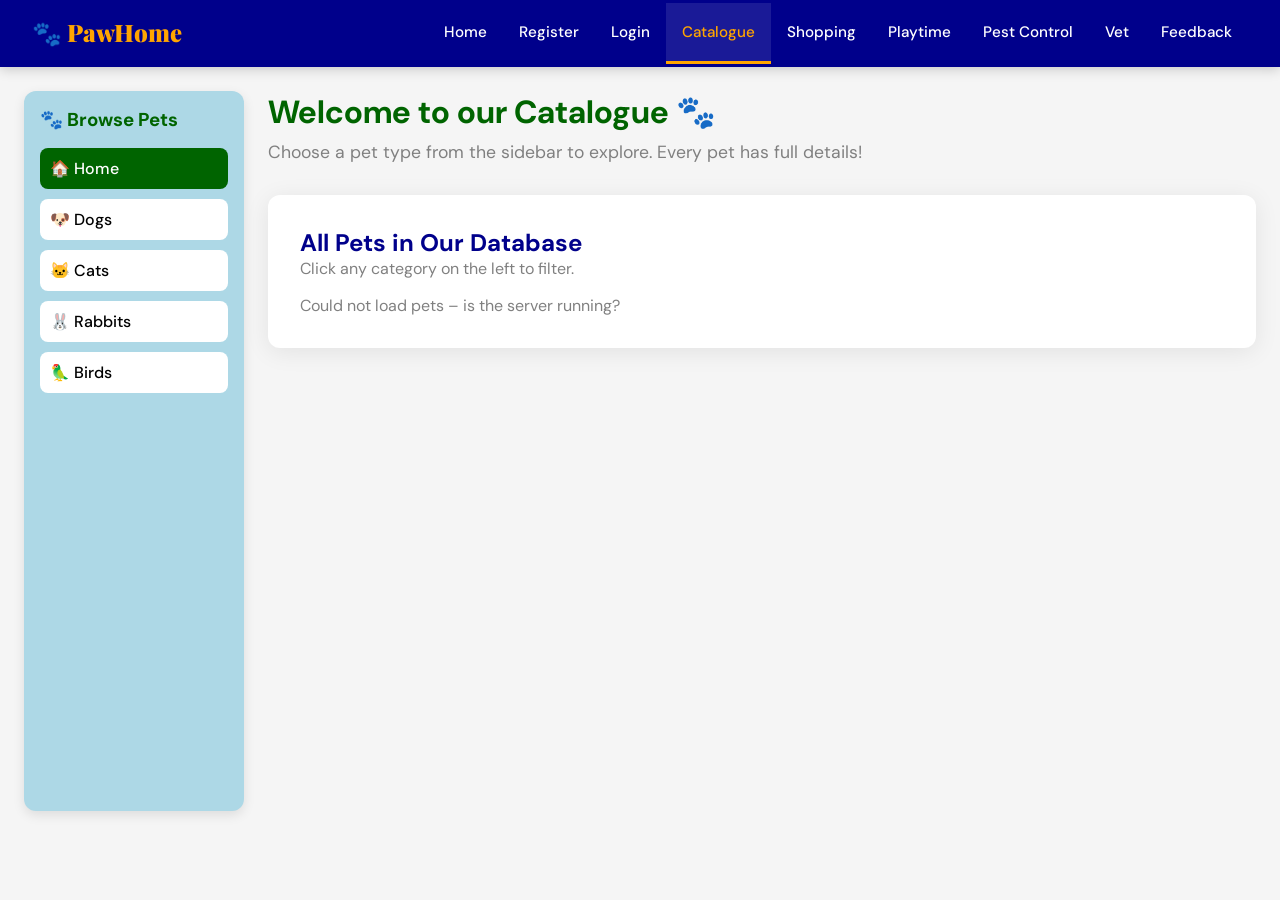
<file: catalogue.html>
<!DOCTYPE html>
<html lang="en">
<head>
<meta charset="UTF-8">
<meta name="viewport" content="width=device-width, initial-scale=1.0">
<title>Catalogue – PawHome</title>
<link rel="stylesheet" href="style.css">
<style>
.filter-item{cursor:pointer;margin:10px 0;padding:10px;border-radius:8px;background:white;transition:.2s;font-weight:500;}
.filter-item:hover{background:#e8f5e8;}
.filter-item.active{background:darkgreen;color:white;}
.pet-card{border:1px solid #ddd;border-radius:12px;overflow:hidden;box-shadow:0 4px 12px rgba(0,0,0,.1);transition:.3s;}
.pet-card:hover{transform:translateY(-5px);box-shadow:0 8px 25px rgba(0,0,0,.15);}
.pet-card img{width:100%;height:220px;object-fit:cover;}
.pet-card-body{padding:1.2rem;}
.pet-name{font-size:1.2rem;color:darkgreen;margin-bottom:.4rem;font-weight:700;}
.pet-details{line-height:1.7;color:#555;font-size:.9rem;}
.offer-badge{display:inline-block;background:lightgreen;padding:3px 12px;border-radius:20px;font-weight:600;color:darkgreen;margin:.4rem 0;font-size:.85rem;}
.pet-grid{display:grid;grid-template-columns:repeat(auto-fill,minmax(300px,1fr));gap:1.5rem;}
.loader{text-align:center;padding:3rem;color:gray;font-size:1rem;}
.sidebar{width:220px;background:lightblue;padding:1rem;min-height:80vh;border-radius:12px;box-shadow:0 4px 12px rgba(0,0,0,.1);flex-shrink:0;}
</style>
</head>
<body>

<nav class="navbar" id="navbar">
  <a href="home.html" class="brand">🐾 PawHome</a>
  <a href="home.html">Home</a>
  <a href="register.html" id="navRegister">Register</a>
  <a href="login.html" id="nav-login">Login</a>
  <a href="catalogue.html" class="active">Catalogue</a>
  <a href="shopping.html">Shopping</a>
  <a href="playtime.html">Playtime</a>
  <a href="pest.html">Pest Control</a>
  <a href="vet.html">Vet</a>
  <a href="feedback.html">Feedback</a>
  <span class="welcome-msg hidden" id="welcome-msg"></span>
  <a href="dashboard.html" class="hidden" id="nav-dashboard">Dashboard</a>
  <a href="#" class="btn-logout hidden" id="btn-logout" onclick="logout()">Logout</a>
</nav>

<div style="display:flex;gap:1.5rem;padding:1.5rem;max-width:1300px;margin:auto;">

  <!-- SIDEBAR -->
  <div class="sidebar">
    <h3 style="margin-bottom:1rem;color:darkgreen;">🐾 Browse Pets</h3>
    <div class="filter-item active" onclick="showType('home',this)">🏠 Home</div>
    <div class="filter-item"       onclick="showType('dog',this)">🐶 Dogs</div>
    <div class="filter-item"       onclick="showType('cat',this)">🐱 Cats</div>
    <div class="filter-item"       onclick="showType('rabbit',this)">🐰 Rabbits</div>
    <div class="filter-item"       onclick="showType('bird',this)">🦜 Birds</div>
  </div>

  <!-- MAIN CONTENT -->
  <div style="flex:1;">

    <!-- HOME PAGE -->
    <div id="homePage">
      <h1 style="color:darkgreen;margin-bottom:.5rem;">Welcome to our Catalogue 🐾</h1>
      <p style="color:gray;font-size:1.1rem;margin-bottom:2rem;">Choose a pet type from the sidebar to explore. Every pet has full details!</p>
      <div style="background:white;border-radius:12px;padding:2rem;box-shadow:var(--card-shadow);">
        <h2 style="color:darkblue;">All Pets in Our Database</h2>
        <p style="color:gray;margin-bottom:1rem;">Click any category on the left to filter.</p>
        <div id="allPetsGrid" class="pet-grid"><div class="loader">Loading all pets from database…</div></div>
      </div>
    </div>

    <!-- FILTERED PETS PAGE -->
    <div id="filteredPage" class="hidden">
      <h2 id="filterTitle" style="color:darkgreen;margin-bottom:1.2rem;"></h2>
      <div id="filteredGrid" class="pet-grid"><div class="loader">Loading…</div></div>
    </div>

  </div>
</div>

<script src="app.js"></script>
<script>

initNavbar();

const iconMap = { dog:'🐶', cat:'🐱', rabbit:'🐰', bird:'🦜' };

function petCard(pet, icon){
  const ic = icon || iconMap[pet.type] || '🐾';
  return `
  <div class="pet-card">
    <img src="${pet.img_url}" alt="${pet.name}" loading="lazy" onerror="this.src='https://via.placeholder.com/400x220?text=No+Image'">
    <div class="pet-card-body">
      <div class="pet-name">${ic} ${pet.name}</div>
      <div class="pet-details">
        <p>${pet.description||''}</p>
        ${pet.offer?`<div class="offer-badge">🎁 ${pet.offer}</div>`:''}
        <p><strong>Food:</strong> ${pet.food||'–'}</p>
        <p><strong>Allergy:</strong> ${pet.allergy||'–'}</p>
        <p><strong>Expert:</strong> 📞 ${pet.expert_phone||'–'}</p>
        ${pet.video_url?`<a href="${pet.video_url}" target="_blank" style="margin-top:6px;display:inline-flex;align-items:center;gap:4px;color:darkblue;">📺 Watch Video</a>`:''}
      </div>
    </div>
  </div>`;
}

// Load all pets on home
async function loadAllPets(){
  try {
    const data = await apiFetch('get_pets',{type:'all'},'GET');
    const el = document.getElementById('allPetsGrid');
    if(data.success && data.pets.length){
      el.innerHTML = data.pets.map(p=>petCard(p)).join('');
    } else {
      el.innerHTML = '<p style="color:gray;">No pets in database. Run steup_db.php first.</p>';
    }
  } catch(e){
    document.getElementById('allPetsGrid').innerHTML='<p style="color:gray;">Could not load pets – is the server running?</p>';
  }
}

loadAllPets();

// Show pets by type
async function showType(type, clickedEl){
  // Update active filter
  document.querySelectorAll('.filter-item').forEach(el=>el.classList.remove('active'));
  clickedEl.classList.add('active');

  if(type==='home'){
    document.getElementById('homePage').classList.remove('hidden');
    document.getElementById('filteredPage').classList.add('hidden');
    return;
  }

  document.getElementById('homePage').classList.add('hidden');
  document.getElementById('filteredPage').classList.remove('hidden');

  const icon = iconMap[type]||'🐾';
  document.getElementById('filterTitle').textContent = `${icon} ${type.charAt(0).toUpperCase()+type.slice(1)}s`;
  document.getElementById('filteredGrid').innerHTML = '<div class="loader">Loading…</div>';

  try {
    const data = await apiFetch('get_pets',{type},'GET');
    if(data.success && data.pets.length){
      document.getElementById('filteredGrid').innerHTML = data.pets.map(p=>petCard(p,icon)).join('');
    } else {
      document.getElementById('filteredGrid').innerHTML = '<div class="loader">No pets found for this category.</div>';
    }
  } catch(e){
    document.getElementById('filteredGrid').innerHTML='<div class="loader">Error loading pets.</div>';
  }
}

</script>
</body>
</html>
</file>
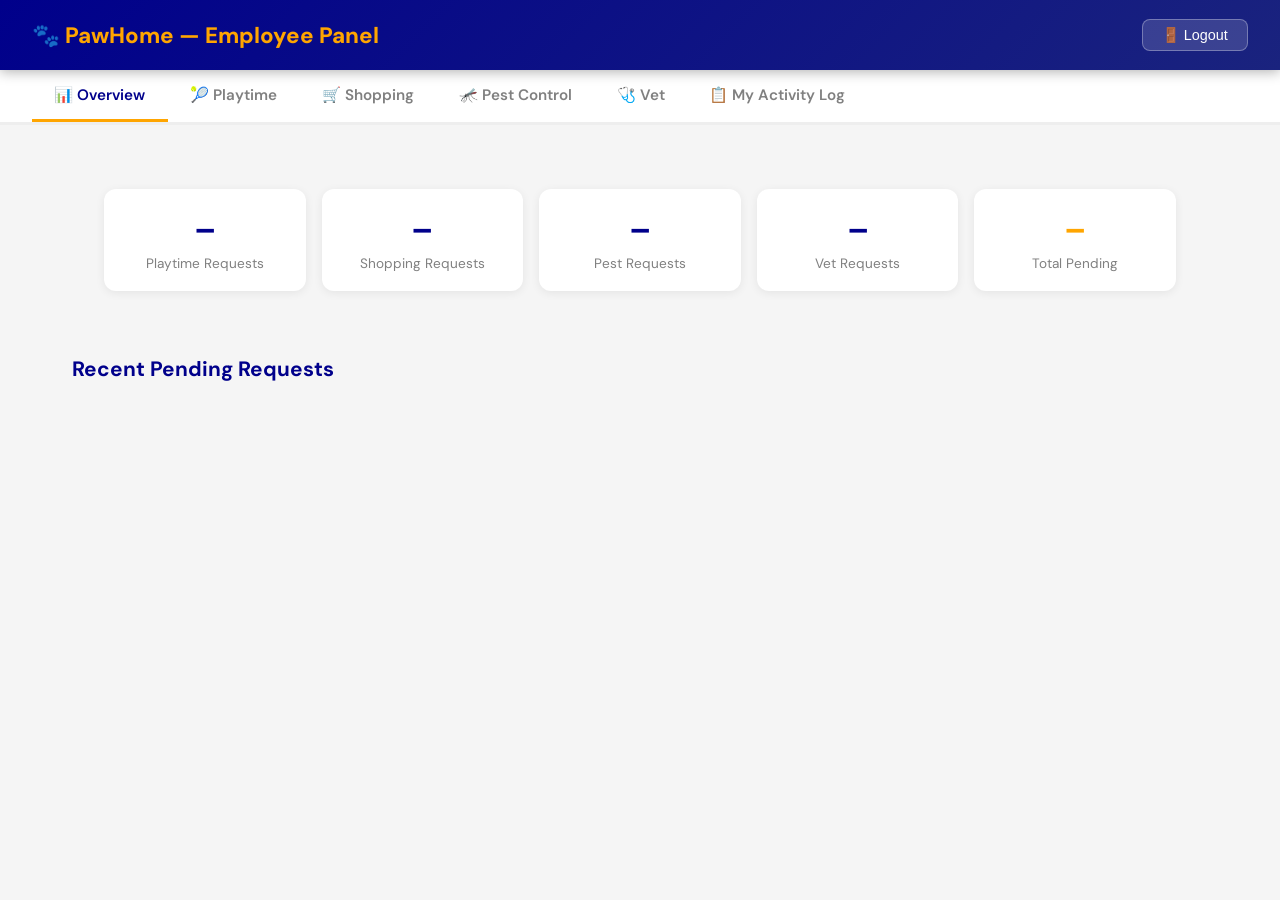
<file: employee.html>
<!DOCTYPE html>
<html lang="en">
<head>
<meta charset="UTF-8"/>
<meta name="viewport" content="width=device-width, initial-scale=1.0"/>
<title>Employee Panel – PawHome</title>
<link rel="stylesheet" href="style.css"/>
<style>
/* ── Employee panel styles ── */
.emp-header{background:linear-gradient(135deg,darkblue,#1a237e);color:white;padding:1.2rem 2rem;display:flex;align-items:center;justify-content:space-between;position:sticky;top:0;z-index:100;box-shadow:0 2px 12px rgba(0,0,0,.3);}
.emp-header .brand{font-size:1.4rem;font-weight:800;color:orange;}
.emp-header .emp-name{font-size:1rem;color:#cfe2ff;}
.emp-header .btn-logout{background:rgba(255,255,255,.15);color:white;border:1px solid rgba(255,255,255,.3);padding:.4rem 1.2rem;border-radius:8px;cursor:pointer;font-size:.9rem;transition:.2s;}
.emp-header .btn-logout:hover{background:red;}

.panel-tabs{display:flex;background:white;border-bottom:3px solid #eee;padding:0 2rem;overflow-x:auto;gap:0;}
.ptab{padding:.9rem 1.4rem;cursor:pointer;font-weight:600;font-size:.95rem;color:gray;border-bottom:3px solid transparent;white-space:nowrap;transition:.2s;}
.ptab:hover{color:darkblue;}
.ptab.active{color:darkblue;border-bottom-color:orange;}

.panel-body{padding:2rem;max-width:1200px;margin:auto;}

.appt-card{background:white;border-radius:12px;box-shadow:0 2px 12px rgba(0,0,0,.07);padding:1.3rem 1.5rem;margin-bottom:1rem;display:flex;align-items:flex-start;gap:1.5rem;transition:.2s;}
.appt-card:hover{box-shadow:0 4px 20px rgba(0,0,0,.12);}
.appt-info{flex:1;}
.appt-user{font-weight:700;color:darkblue;font-size:1rem;}
.appt-meta{color:#555;font-size:.9rem;margin:.25rem 0;}
.appt-email{color:gray;font-size:.82rem;}
.appt-actions{display:flex;gap:.5rem;flex-wrap:wrap;margin-top:.8rem;}
.btn-approve{background:#198754;color:white;border:none;padding:.4rem .9rem;border-radius:8px;cursor:pointer;font-weight:600;font-size:.85rem;}
.btn-approve:hover{background:#157347;}
.btn-reject{background:#dc3545;color:white;border:none;padding:.4rem .9rem;border-radius:8px;cursor:pointer;font-weight:600;font-size:.85rem;}
.btn-reject:hover{background:#b02a37;}
.btn-reschedule{background:#0d6efd;color:white;border:none;padding:.4rem .9rem;border-radius:8px;cursor:pointer;font-weight:600;font-size:.85rem;}
.btn-reschedule:hover{background:#0b5ed7;}

.modal-overlay{display:none;position:fixed;inset:0;background:rgba(0,0,0,.55);z-index:1000;align-items:center;justify-content:center;}
.modal-overlay.open{display:flex;}
.modal{background:white;border-radius:16px;padding:2rem;width:100%;max-width:480px;box-shadow:0 8px 40px rgba(0,0,0,.2);}
.modal h3{margin-bottom:1rem;color:darkblue;}
.modal label{font-weight:600;font-size:.9rem;display:block;margin:.8rem 0 .3rem;}
.modal input,.modal textarea,.modal select{width:100%;padding:.6rem;border:1px solid #ccc;border-radius:8px;font-size:.9rem;}
.modal textarea{resize:vertical;min-height:80px;}
.modal-btns{display:flex;gap:.8rem;margin-top:1rem;justify-content:flex-end;}

.stats-row{display:grid;grid-template-columns:repeat(auto-fit,minmax(160px,1fr));gap:1rem;margin-bottom:2rem;}
.stat-card2{background:white;border-radius:12px;padding:1.2rem;text-align:center;box-shadow:0 2px 10px rgba(0,0,0,.07);}
.stat-num{font-size:2rem;font-weight:800;color:darkblue;}
.stat-lbl{color:gray;font-size:.85rem;margin-top:.3rem;}

.empty-msg{text-align:center;color:gray;padding:3rem;font-size:1rem;}
.log-table{width:100%;border-collapse:collapse;}
.log-table th{background:darkblue;color:white;padding:.7rem;text-align:left;}
.log-table td{padding:.7rem;border-bottom:1px solid #f0f0f0;font-size:.9rem;}
.log-table tr:hover td{background:#f8f9ff;}
.section-h{font-size:1.3rem;font-weight:700;color:darkblue;margin-bottom:1rem;}
.situation-box{background:#f8f9fa;border-left:3px solid orange;padding:.6rem;border-radius:4px;font-size:.85rem;color:#444;margin:.4rem 0;}
</style>
</head>
<body>

<!-- Header -->
<div class="emp-header">
  <div class="brand">🐾 PawHome — Employee Panel</div>
  <div>
    <span class="emp-name" id="empNameDisplay"></span>
    <button class="btn-logout" onclick="empLogout()">🚪 Logout</button>
  </div>
</div>

<!-- Tabs -->
<div class="panel-tabs">
  <div class="ptab active" onclick="showTab('overview')"  id="tab-overview">📊 Overview</div>
  <div class="ptab"        onclick="showTab('playtime')"  id="tab-playtime">🎾 Playtime</div>
  <div class="ptab"        onclick="showTab('shopping')"  id="tab-shopping">🛒 Shopping</div>
  <div class="ptab"        onclick="showTab('pest')"      id="tab-pest">🦟 Pest Control</div>
  <div class="ptab"        onclick="showTab('vet')"       id="tab-vet">🩺 Vet</div>
  <div class="ptab"        onclick="showTab('log')"       id="tab-log">📋 My Activity Log</div>
</div>

<div class="panel-body">

  <!-- OVERVIEW TAB -->
  <div id="section-overview">
    <div class="stats-row" id="statsRow">
      <div class="stat-card2"><div class="stat-num" id="st-play">–</div><div class="stat-lbl">Playtime Requests</div></div>
      <div class="stat-card2"><div class="stat-num" id="st-shop">–</div><div class="stat-lbl">Shopping Requests</div></div>
      <div class="stat-card2"><div class="stat-num" id="st-pest">–</div><div class="stat-lbl">Pest Requests</div></div>
      <div class="stat-card2"><div class="stat-num" id="st-vet">–</div><div class="stat-lbl">Vet Requests</div></div>
      <div class="stat-card2"><div class="stat-num" id="st-pending" style="color:orange;">–</div><div class="stat-lbl">Total Pending</div></div>
    </div>
    <div class="section-h">Recent Pending Requests</div>
    <div id="overviewPending"></div>
  </div>

  <!-- PLAYTIME TAB -->
  <div id="section-playtime" class="hidden">
    <div class="section-h">🎾 Playtime Bookings</div>
    <div id="listPlaytime"><div class="empty-msg">Loading...</div></div>
  </div>

  <!-- SHOPPING TAB -->
  <div id="section-shopping" class="hidden">
    <div class="section-h">🛒 Shopping Requests</div>
    <div id="listShopping"><div class="empty-msg">Loading...</div></div>
  </div>

  <!-- PEST TAB -->
  <div id="section-pest" class="hidden">
    <div class="section-h">🦟 Pest Control Requests</div>
    <div id="listPest"><div class="empty-msg">Loading...</div></div>
  </div>

  <!-- VET TAB -->
  <div id="section-vet" class="hidden">
    <div class="section-h">🩺 Vet Appointment Requests</div>
    <div id="listVet"><div class="empty-msg">Loading...</div></div>
  </div>

  <!-- ACTIVITY LOG TAB -->
  <div id="section-log" class="hidden">
    <div class="section-h">📋 My Activity Log</div>
    <div id="logTable"><div class="empty-msg">Loading...</div></div>
  </div>

</div><!-- /panel-body -->

<!-- ── Action Modal ── -->
<div class="modal-overlay" id="actionModal">
<div class="modal">
  <h3 id="modalTitle">Update Appointment</h3>
  <input type="hidden" id="modalType"/>
  <input type="hidden" id="modalId"/>
  <input type="hidden" id="modalAction"/>

  <div id="rescheduleField" class="hidden">
    <label>New Date</label>
    <input type="date" id="modalNewDate"/>
  </div>

  <div id="vetFields" class="hidden">
    <label>Vet Notes / Diagnosis</label>
    <textarea id="modalVetNotes" placeholder="Describe treatment plan..."></textarea>
    <label>Prescribed Medicine</label>
    <input type="text" id="modalMedicine" placeholder="e.g. Amoxicillin 250mg twice daily"/>
  </div>

  <label>Notes (optional)</label>
  <textarea id="modalNotes" placeholder="Add a note for the user..."></textarea>

  <div class="modal-btns">
    <button class="btn btn-outline" onclick="closeModal()">Cancel</button>
    <button class="btn btn-primary" onclick="confirmAction()" id="modalConfirmBtn">Confirm</button>
  </div>
</div>
</div>

<div class="toast hidden" id="toast"></div>

<script src="app.js"></script>
<script>

let allData = { playtime:[], shopping:[], pest:[], vet:[] };
let currentEmployee = null;

// ── Auth check ────────────────────────────────────────────────────────────────
async function checkEmpAuth(){
  // Try PHP session first
  try {
    const res = await apiFetch('check_emp_session',{},'GET');
    if(res.success){
      currentEmployee = res.employee;
      setEmployee(res.employee);
      document.getElementById('empNameDisplay').textContent = `👤 ${res.employee.name}`;
      loadAllData();
      return;
    }
  } catch(e){}

  // Fall back to localStorage/cookie
  const emp = getEmployee();
  if(emp){
    currentEmployee = emp;
    document.getElementById('empNameDisplay').textContent = `👤 ${emp.name}`;
    loadAllData();
    return;
  }

  // Not authenticated
  showToast('Please login as employee first');
  setTimeout(()=> window.location.href='login.html', 1500);
}

checkEmpAuth();

// ── Tab switching ─────────────────────────────────────────────────────────────
function showTab(name){
  ['overview','playtime','shopping','pest','vet','log'].forEach(t=>{
    document.getElementById('section-'+t).classList.toggle('hidden', t!==name);
    document.getElementById('tab-'+t).classList.toggle('active', t===name);
  });
  if(name==='log') loadLog();
}

// ── Load all appointment data ─────────────────────────────────────────────────
async function loadAllData(){
  try {
    const data = await apiFetch('get_all_appts',{},'GET');
    if(!data.success){ showToast('Failed to load data'); return; }
    allData = data;

    document.getElementById('st-play').textContent = data.playtime.length;
    document.getElementById('st-shop').textContent = data.shopping.length;
    document.getElementById('st-pest').textContent = data.pest.length;
    document.getElementById('st-vet').textContent  = data.vet.length;

    const pendingCount = [...data.playtime,...data.shopping,...data.pest,...data.vet]
      .filter(x=>x.status==='pending').length;
    document.getElementById('st-pending').textContent = pendingCount;

    renderOverview();
    renderPlaytime();
    renderShopping();
    renderPest();
    renderVet();
  } catch(e){
    showToast('Error: ' + e.message);
  }
}

// ── Helpers ───────────────────────────────────────────────────────────────────
function actionBtns(type, id, status, extra=''){
  if(status !== 'pending' && status !== 'rescheduled'){
    return `<span style="color:gray;font-size:.85rem;">Already ${status}</span>`;
  }
  return `
    <button class="btn-approve"     onclick="openModal('${type}','${id}','approved')">✅ Approve</button>
    <button class="btn-reject"      onclick="openModal('${type}','${id}','rejected')">❌ Reject</button>
    <button class="btn-reschedule"  onclick="openModal('${type}','${id}','rescheduled')">📅 Reschedule</button>
    ${extra}
  `;
}

function vetActionBtns(id, status){
  if(status !== 'pending'){
    return `<span style="color:gray;font-size:.85rem;">Already ${status}</span>`;
  }
  return `
    <button class="btn-approve"    onclick="openModal('vet','${id}','approved')">✅ Approve + Notes</button>
    <button class="btn-reject"     onclick="openModal('vet','${id}','rejected')">❌ Reject</button>
    <button class="btn-reschedule" onclick="openModal('vet','${id}','rescheduled')">📅 Reschedule</button>
  `;
}

// ── Render sections ───────────────────────────────────────────────────────────
function renderOverview(){
  const pending = [...allData.playtime,...allData.shopping,...allData.pest,...allData.vet]
    .filter(x=>x.status==='pending').slice(0,8);
  if(!pending.length){
    document.getElementById('overviewPending').innerHTML='<div class="empty-msg">🎉 No pending requests!</div>';
    return;
  }
  document.getElementById('overviewPending').innerHTML = pending.map(item=>{
    let type='', detail='';
    if(item.slot){type='playtime'; detail=`${item.date} – ${item.slot} (${item.pet_type})`;}
    else if(item.pet_name && item.situation===undefined){type='shopping'; detail=`${item.pet_name} – ${item.date}`;}
    else if(item.pests){type='pest'; detail=`${item.pests} – ${item.date}`;}
    else {type='vet'; detail=`${item.pet_name} (${item.pet_type}) – ${item.date}`;}
    return `
    <div class="appt-card">
      <div class="appt-info">
        <div class="appt-user">${item.first_name||''} ${item.last_name||''}</div>
        <div class="appt-meta">📌 ${type.toUpperCase()} — ${detail}</div>
        <div class="appt-email">${item.email||''}</div>
        <div class="appt-actions">${actionBtns(type,item.id,item.status)}</div>
      </div>
      <div>${statusBadge(item.status)}</div>
    </div>`;
  }).join('');
}

function renderPlaytime(){
  const el=document.getElementById('listPlaytime');
  if(!allData.playtime.length){el.innerHTML='<div class="empty-msg">No playtime requests.</div>';return;}
  el.innerHTML=allData.playtime.map(p=>`
    <div class="appt-card">
      <div class="appt-info">
        <div class="appt-user">${p.first_name} ${p.last_name}</div>
        <div class="appt-meta">📅 ${p.date} &nbsp;|&nbsp; ⏰ ${p.slot} &nbsp;|&nbsp; 🐾 ${p.pet_type} &nbsp;|&nbsp; 👥 ${p.people} people</div>
        <div class="appt-email">✉️ ${p.email}</div>
        <div class="appt-meta" style="font-size:.8rem;color:#aaa;">Booked: ${p.created_at}</div>
        <div class="appt-actions">${actionBtns('playtime',p.id,p.status)}</div>
      </div>
      <div>${statusBadge(p.status)}</div>
    </div>`).join('');
}

function renderShopping(){
  const el=document.getElementById('listShopping');
  if(!allData.shopping.length){el.innerHTML='<div class="empty-msg">No shopping requests.</div>';return;}
  el.innerHTML=allData.shopping.map(s=>`
    <div class="appt-card">
      <div class="appt-info">
        <div class="appt-user">${s.first_name} ${s.last_name}</div>
        <div class="appt-meta">🐾 Pet: <b>${s.pet_name}</b> &nbsp;|&nbsp; 📅 ${s.date}</div>
        <div class="appt-email">✉️ ${s.email}</div>
        <div class="appt-meta" style="font-size:.8rem;color:#aaa;">Requested: ${s.created_at}</div>
        <div class="appt-actions">${actionBtns('shopping',s.id,s.status)}</div>
      </div>
      <div>${statusBadge(s.status)}</div>
    </div>`).join('');
}

function renderPest(){
  const el=document.getElementById('listPest');
  if(!allData.pest.length){el.innerHTML='<div class="empty-msg">No pest control requests.</div>';return;}
  el.innerHTML=allData.pest.map(p=>`
    <div class="appt-card">
      <div class="appt-info">
        <div class="appt-user">${p.first_name||'Guest'} ${p.last_name||''}</div>
        <div class="appt-meta">📍 ${p.flat_no}, ${p.building}, ${p.city} – ${p.pincode}</div>
        <div class="appt-meta">🦟 Pests: <b>${p.pests}</b> &nbsp;|&nbsp; 📅 ${p.date} &nbsp;|&nbsp; ⏰ ${p.time_slot}</div>
        <div class="appt-email">✉️ ${p.email||'N/A'}</div>
        <div class="appt-meta" style="font-size:.8rem;color:#aaa;">Requested: ${p.created_at}</div>
        <div class="appt-actions">${actionBtns('pest',p.id,p.status)}</div>
      </div>
      <div>${statusBadge(p.status)}</div>
    </div>`).join('');
}

function renderVet(){
  const el=document.getElementById('listVet');
  if(!allData.vet.length){el.innerHTML='<div class="empty-msg">No vet requests.</div>';return;}
  el.innerHTML=allData.vet.map(v=>`
    <div class="appt-card">
      <div class="appt-info">
        <div class="appt-user">${v.first_name} ${v.last_name}</div>
        <div class="appt-meta">🐾 Pet: <b>${v.pet_name}</b> (${v.pet_type}) &nbsp;|&nbsp; 📅 ${v.date} &nbsp;|&nbsp; ⏰ ${v.time_slot}</div>
        <div class="situation-box">💬 <b>Situation:</b> ${v.situation}</div>
        ${v.vet_notes?`<div class="situation-box" style="border-color:green;">📝 <b>Vet Notes:</b> ${v.vet_notes}<br>💊 <b>Medicine:</b> ${v.medicine}</div>`:''}
        <div class="appt-email">✉️ ${v.email}</div>
        <div class="appt-meta" style="font-size:.8rem;color:#aaa;">Requested: ${v.created_at}</div>
        <div class="appt-actions">${vetActionBtns(v.id,v.status)}</div>
      </div>
      <div>${statusBadge(v.status)}</div>
    </div>`).join('');
}

// ── Activity log ──────────────────────────────────────────────────────────────
async function loadLog(){
  const el=document.getElementById('logTable');
  el.innerHTML='<div class="empty-msg">Loading...</div>';
  try {
    const data=await apiFetch('get_employee_actions',{},'GET');
    if(!data.success||!data.actions.length){
      el.innerHTML='<div class="empty-msg">No actions logged yet.</div>';
      return;
    }
    el.innerHTML=`
    <table class="log-table">
      <thead><tr><th>#</th><th>Action</th><th>Type</th><th>User</th><th>Notes</th><th>Rescheduled To</th><th>Timestamp</th></tr></thead>
      <tbody>${data.actions.map((a,i)=>`
        <tr>
          <td>${i+1}</td>
          <td>${statusBadge(a.action_type)}</td>
          <td>${a.appointment_type.toUpperCase()}</td>
          <td>${a.user_name||'–'}</td>
          <td style="max-width:200px;font-size:.82rem;">${a.notes||'–'}</td>
          <td>${a.new_date||'–'}</td>
          <td style="font-size:.8rem;">${a.created_at}</td>
        </tr>`).join('')}
      </tbody>
    </table>`;
  } catch(e){
    el.innerHTML='<div class="empty-msg">Could not load log.</div>';
  }
}

// ── Modal ─────────────────────────────────────────────────────────────────────
function openModal(type, id, action){
  document.getElementById('modalType').value   = type;
  document.getElementById('modalId').value     = id;
  document.getElementById('modalAction').value = action;
  document.getElementById('modalNotes').value  = '';
  document.getElementById('modalNewDate').value= '';
  document.getElementById('modalVetNotes').value='';
  document.getElementById('modalMedicine').value='';

  const titleMap = {approved:'✅ Approve Appointment',rejected:'❌ Reject Appointment',rescheduled:'📅 Reschedule Appointment'};
  document.getElementById('modalTitle').textContent = titleMap[action]||'Update';

  document.getElementById('rescheduleField').classList.toggle('hidden', action!=='rescheduled');
  document.getElementById('vetFields').classList.toggle('hidden', !(type==='vet' && action==='approved'));

  const btnColors = {approved:'#198754',rejected:'#dc3545',rescheduled:'#0d6efd'};
  document.getElementById('modalConfirmBtn').style.background = btnColors[action]||'darkblue';

  document.getElementById('actionModal').classList.add('open');
}

function closeModal(){
  document.getElementById('actionModal').classList.remove('open');
}

async function confirmAction(){
  const type    = document.getElementById('modalType').value;
  const id      = document.getElementById('modalId').value;
  const action  = document.getElementById('modalAction').value;
  const notes   = document.getElementById('modalNotes').value;
  const ndate   = document.getElementById('modalNewDate').value;
  const vnotes  = document.getElementById('modalVetNotes').value;
  const medicine= document.getElementById('modalMedicine').value;
  const btn     = document.getElementById('modalConfirmBtn');

  if(action==='rescheduled'&&!ndate){showToast('Select a new date');return;}
  if(type==='vet'&&action==='approved'&&!vnotes){showToast('Please add vet notes');return;}

  btn.textContent='Saving...'; btn.disabled=true;

  try {
    const payload={type,id,status:action,notes,new_date:ndate,vet_notes:vnotes,medicine};
    if(currentEmployee){
      payload.emp_id   = currentEmployee.id;
      payload.emp_name = currentEmployee.name;
    }
    const data=await apiFetch('update_appt',payload);
    if(data.success){
      showToast('Status updated successfully!');
      closeModal();
      loadAllData();
    } else {
      showToast('Update failed – check server');
    }
  } catch(e){
    showToast('Error: '+e.message);
  }
  btn.textContent='Confirm'; btn.disabled=false;
}

// Close modal on overlay click
document.getElementById('actionModal').addEventListener('click',function(e){
  if(e.target===this) closeModal();
});

</script>
</body>
</html>
</file>
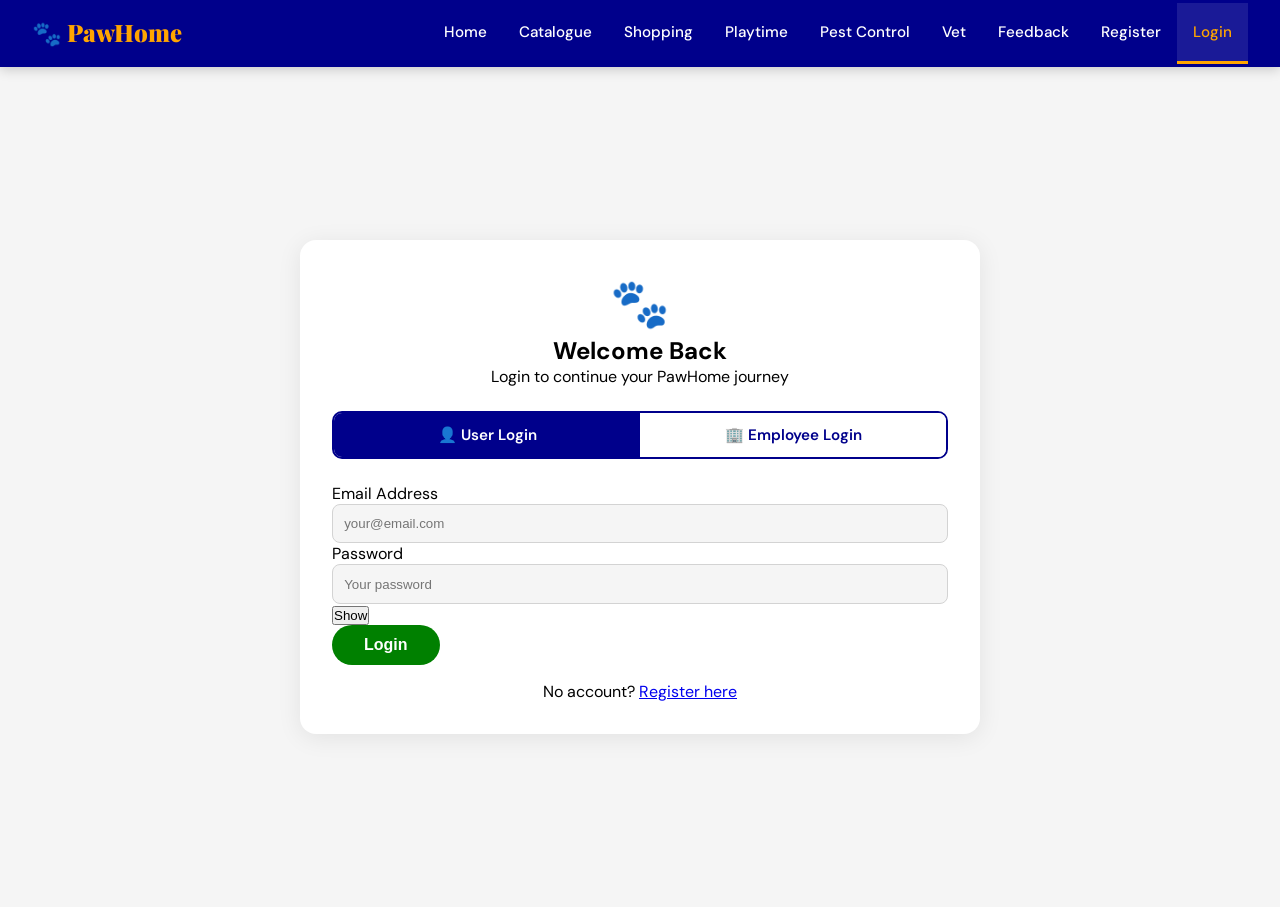
<file: login.html>
<!DOCTYPE html>
<html lang="en">
<head>
<meta charset="UTF-8"/>
<meta name="viewport" content="width=device-width, initial-scale=1.0"/>
<title>Login – PawHome</title>
<link rel="stylesheet" href="style.css"/>
<style>
/* Tab switcher */
.login-tabs{display:flex;gap:0;margin-bottom:1.5rem;border-radius:10px;overflow:hidden;border:2px solid darkblue;}
.login-tab{flex:1;padding:.75rem;text-align:center;cursor:pointer;font-weight:600;font-size:.95rem;background:white;color:darkblue;transition:.2s;}
.login-tab.active{background:darkblue;color:white;}
.login-tab:hover:not(.active){background:#eef;}

/* Step boxes for employee */
.step-box{background:#f0f4ff;border:1px solid #c0ccee;border-radius:8px;padding:1rem;margin-bottom:1rem;}
.step-label{font-size:.75rem;font-weight:700;color:darkblue;letter-spacing:.05em;margin-bottom:.4rem;}
.emp-hint{font-size:.82rem;color:#666;margin-top:.4rem;}
.master-locked{opacity:.5;pointer-events:none;}
</style>
</head>
<body>

<nav class="navbar" id="navbar">
  <a href="home.html" class="brand">🐾 PawHome</a>
  <a href="home.html">Home</a>
  <a href="catalogue.html">Catalogue</a>
  <a href="shopping.html">Shopping</a>
  <a href="playtime.html">Playtime</a>
  <a href="pest.html">Pest Control</a>
  <a href="vet.html">Vet</a>
  <a href="feedback.html">Feedback</a>
  <a href="register.html" id="navRegister">Register</a>
  <a href="login.html" class="active" id="nav-login">Login</a>
  <span class="welcome-msg hidden" id="welcome-msg"></span>
  <a href="dashboard.html" class="hidden" id="nav-dashboard">Dashboard</a>
  <a href="#" class="btn-logout hidden" id="btn-logout" onclick="logout()">Logout</a>
</nav>

<div class="form-page" style="display:flex;align-items:center;min-height:calc(100vh - 60px);">
<div class="form-card" style="width:100%;">

  <div style="text-align:center;margin-bottom:1.5rem;">
    <div style="font-size:3rem;">🐾</div>
    <h2>Welcome Back</h2>
    <p class="subtitle">Login to continue your PawHome journey</p>
  </div>

  <!-- TABS -->
  <div class="login-tabs">
    <div class="login-tab active" id="tab-user"   onclick="switchTab('user')">👤 User Login</div>
    <div class="login-tab"        id="tab-employee" onclick="switchTab('employee')">🏢 Employee Login</div>
  </div>

  <div id="form-alert"   class="alert alert-error   hidden"></div>
  <div id="form-success" class="alert alert-success hidden"></div>

  <!-- ══════════ USER LOGIN FORM ══════════ -->
  <div id="userLoginSection">
    <form id="loginForm" novalidate>
      <div class="form-group">
        <label>Email Address</label>
        <input type="email" id="email" placeholder="your@email.com"/>
        <div class="field-error" id="err-email">Enter a valid email</div>
      </div>
      <div class="form-group">
        <label>Password</label>
        <div class="pw-wrap">
          <input type="password" id="password" placeholder="Your password"/>
          <button type="button" class="pw-toggle" onclick="togglePw('password')">Show</button>
        </div>
        <div class="field-error" id="err-password">Password is required</div>
      </div>
      <button type="submit" class="btn btn-primary btn-full mt-2">Login</button>
      <div style="text-align:center;margin-top:1rem;">
        No account? <a href="register.html">Register here</a>
      </div>
    </form>
  </div>

  <!-- ══════════ EMPLOYEE LOGIN FORM ══════════ -->
  <div id="empLoginSection" class="hidden">

    <div class="step-box">
      <div class="step-label">STEP 1 — MASTER PASSWORD</div>
      <div class="form-group" style="margin:0;">
        <div class="pw-wrap">
          <input type="password" id="masterPw" placeholder="Enter master password"/>
          <button type="button" class="pw-toggle" onclick="togglePw('masterPw')">Show</button>
        </div>
      </div>
      <div class="emp-hint">🔑 All employees share one master password provided by admin.</div>
      <button type="button" class="btn btn-primary" style="margin-top:.8rem;width:100%;" onclick="verifyMaster()">Verify →</button>
    </div>

    <div class="step-box master-locked" id="empStep2">
      <div class="step-label">STEP 2 — EMPLOYEE CREDENTIALS</div>
      <div class="form-group">
        <label>Your Name</label>
        <input type="text" id="empName" placeholder="e.g. Rahul"/>
        <div class="field-error" id="err-empName">Enter your name</div>
      </div>
      <div class="form-group">
        <label>Your Password</label>
        <div class="pw-wrap">
          <input type="password" id="empPw" placeholder="e.g. Rahul@123"/>
          <button type="button" class="pw-toggle" onclick="togglePw('empPw')">Show</button>
        </div>
        <div class="emp-hint">🔒 Format: YourName@123 (e.g. Rahul → Rahul@123)</div>
        <div class="field-error" id="err-empPw">Enter your password</div>
      </div>
      <button type="button" class="btn btn-primary btn-full" onclick="empLogin()">Login as Employee</button>
    </div>

  </div>

  <!-- USER DASHBOARD (shown after login) -->
  <div id="userDashboard" class="hidden" style="margin-top:2rem;border-top:2px solid #eee;padding-top:1.5rem;">
    <div style="display:flex;align-items:center;justify-content:space-between;flex-wrap:wrap;gap:.8rem;margin-bottom:1.2rem;">
      <h2 style="margin:0;color:darkblue;">📋 Your Dashboard</h2>
      <a href="home.html" class="btn btn-primary" style="font-size:.9rem;padding:.5rem 1.4rem;">🏠 Go to Home</a>
    </div>
    <h3 style="margin-bottom:.5rem;">Your Details</h3>
    <div class="table-wrap">
      <table><tbody id="userDetails"></tbody></table>
    </div>
    <h3 style="margin:1.5rem 0 .8rem;">Recent Booking Activity</h3>
    <p style="font-size:.85rem;color:gray;margin-bottom:.8rem;">Showing your latest requests across all services.</p>
    <div class="table-wrap">
      <table>
        <thead><tr><th>Type</th><th>Details</th><th>Status</th></tr></thead>
        <tbody id="userActivity"></tbody>
      </table>
    </div>
    <div style="margin-top:1.5rem;">
      <p style="font-weight:600;margin-bottom:.8rem;color:#333;">Quick Links</p>
      <div style="display:flex;gap:.8rem;flex-wrap:wrap;">
        <a href="shopping.html" class="btn btn-primary">🛒 Shopping</a>
        <a href="playtime.html" class="btn btn-primary">🎾 Playtime</a>
        <a href="pest.html"     class="btn btn-primary">🦟 Pest Control</a>
        <a href="vet.html"      class="btn btn-primary">🩺 Vet</a>
        <a href="home.html"     class="btn btn-outline">🏠 Home</a>
      </div>
    </div>
  </div>

</div>
</div>

<div class="toast hidden" id="toast"></div>

<script src="app.js"></script>
<script>

initNavbar();

// ─── Tab switch ──────────────────────────────────────────────────────────────
function switchTab(tab){
  document.getElementById('tab-user').classList.toggle('active', tab==='user');
  document.getElementById('tab-employee').classList.toggle('active', tab==='employee');
  document.getElementById('userLoginSection').classList.toggle('hidden', tab!=='user');
  document.getElementById('empLoginSection').classList.toggle('hidden', tab!=='employee');
  clearAlerts();
}

function clearAlerts(){
  document.getElementById('form-alert').classList.add('hidden');
  document.getElementById('form-success').classList.add('hidden');
}

// ─── User login ──────────────────────────────────────────────────────────────
document.getElementById('loginForm').addEventListener('submit', async function(e){
  e.preventDefault();
  clearAlerts();

  const email    = document.getElementById('email').value.trim();
  const password = document.getElementById('password').value;
  const alertEl  = document.getElementById('form-alert');
  let valid = true;

  if(!email)    { document.getElementById('err-email').classList.add('show');    valid=false; }
  if(!password) { document.getElementById('err-password').classList.add('show'); valid=false; }
  if(!valid) return;

  try {
    const data = await apiFetch('login', { email, password });
    if(data.success){
      setUser(data.user);
      document.getElementById('form-success').textContent = `Welcome back, ${data.user.firstName}! ✅ Scroll down to see your bookings & activity.`;
      document.getElementById('form-success').classList.remove('hidden');
      checkLoginStatus();
      loadUserDashboard();
      // Smoothly scroll down to dashboard after a moment
      setTimeout(()=>{
        document.getElementById('userDashboard').scrollIntoView({behavior:'smooth', block:'start'});
      }, 600);
    } else {
      alertEl.textContent = data.msg || 'Invalid email or password';
      alertEl.classList.remove('hidden');
    }
  } catch {
    document.getElementById('form-alert').textContent = 'Network error. Is the server running?';
    document.getElementById('form-alert').classList.remove('hidden');
  }
});

// ─── Employee – step 1: verify master password ───────────────────────────────
let masterVerified = false;
function verifyMaster(){
  const mp = document.getElementById('masterPw').value;
  if(!mp){ showToast('Enter master password'); return; }
  // Client-side hint only; real check is server-side
  document.getElementById('empStep2').classList.remove('master-locked');
  masterVerified = true;
  showToast('Master password accepted. Enter your credentials.');
}

// ─── Employee – step 2: full login ───────────────────────────────────────────
async function empLogin(){
  clearAlerts();
  if(!masterVerified){ showToast('Verify master password first'); return; }

  const master = document.getElementById('masterPw').value;
  const name   = document.getElementById('empName').value.trim();
  const pw     = document.getElementById('empPw').value;
  const alertEl= document.getElementById('form-alert');
  let valid = true;

  if(!name) { document.getElementById('err-empName').classList.add('show'); valid=false; }
  if(!pw)   { document.getElementById('err-empPw').classList.add('show');   valid=false; }
  if(!valid) return;

  try {
    const data = await apiFetch('emp_login',{ master_pw:master, emp_name:name, emp_pw:pw });
    if(data.success){
      setEmployee(data.employee);
      document.getElementById('form-success').textContent = `Employee login successful! Welcome, ${data.employee.name}`;
      document.getElementById('form-success').classList.remove('hidden');
      setTimeout(()=> window.location.href='employee.html', 1200);
    } else {
      alertEl.textContent = data.msg || 'Invalid employee credentials';
      alertEl.classList.remove('hidden');
    }
  } catch {
    document.getElementById('form-alert').textContent = 'Network error';
    document.getElementById('form-alert').classList.remove('hidden');
  }
}

// ─── Load user dashboard after login ─────────────────────────────────────────
async function loadUserDashboard(){
  const user = getUser();
  if(!user) return;

  document.getElementById('userDashboard').classList.remove('hidden');
  document.getElementById('userDetails').innerHTML=`
    <tr><td><b>Name</b></td><td>${user.firstName} ${user.lastName}</td></tr>
    <tr><td><b>Email</b></td><td>${user.email}</td></tr>
    <tr><td><b>City</b></td><td>${user.city||''}</td></tr>
  `;

  try {
    const data = await apiFetch('get_user_data',{user_id:user.id},'GET');
    let rows='';
    (data.shopping||[]).forEach(o=>{
      rows+=`<tr><td>🛒 Shopping</td><td>${o.pet_name} – ${o.date}</td><td>${statusBadge(o.status)}</td></tr>`;
    });
    (data.playtime||[]).forEach(p=>{
      rows+=`<tr><td>🎾 Playtime</td><td>${p.date} (${p.slot})</td><td>${statusBadge(p.status)}</td></tr>`;
    });
    (data.pest||[]).forEach(p=>{
      rows+=`<tr><td>🦟 Pest</td><td>${p.pests} – ${p.date}</td><td>${statusBadge(p.status)}</td></tr>`;
    });
    (data.vet||[]).forEach(v=>{
      rows+=`<tr><td>🩺 Vet</td><td>${v.pet_name} (${v.pet_type}) – ${v.date}</td><td>${statusBadge(v.status)}</td></tr>`;
    });
    document.getElementById('userActivity').innerHTML=rows||`<tr><td colspan="3" style="text-align:center;color:gray;">No activity yet</td></tr>`;
  } catch {
    document.getElementById('userActivity').innerHTML=`<tr><td colspan="3">Could not load data — is the server running?</td></tr>`;
  }
}

// Auto-load dashboard if already logged in
const existing = getUser();
if(existing) loadUserDashboard();

// Clear field errors on input
['email','password'].forEach(id=>{
  const el=document.getElementById(id);
  if(el) el.addEventListener('input',()=>{
    el.classList.remove('error');
    const err=document.getElementById('err-'+id);
    if(err) err.classList.remove('show');
  });
});

</script>
</body>
</html>
</file>
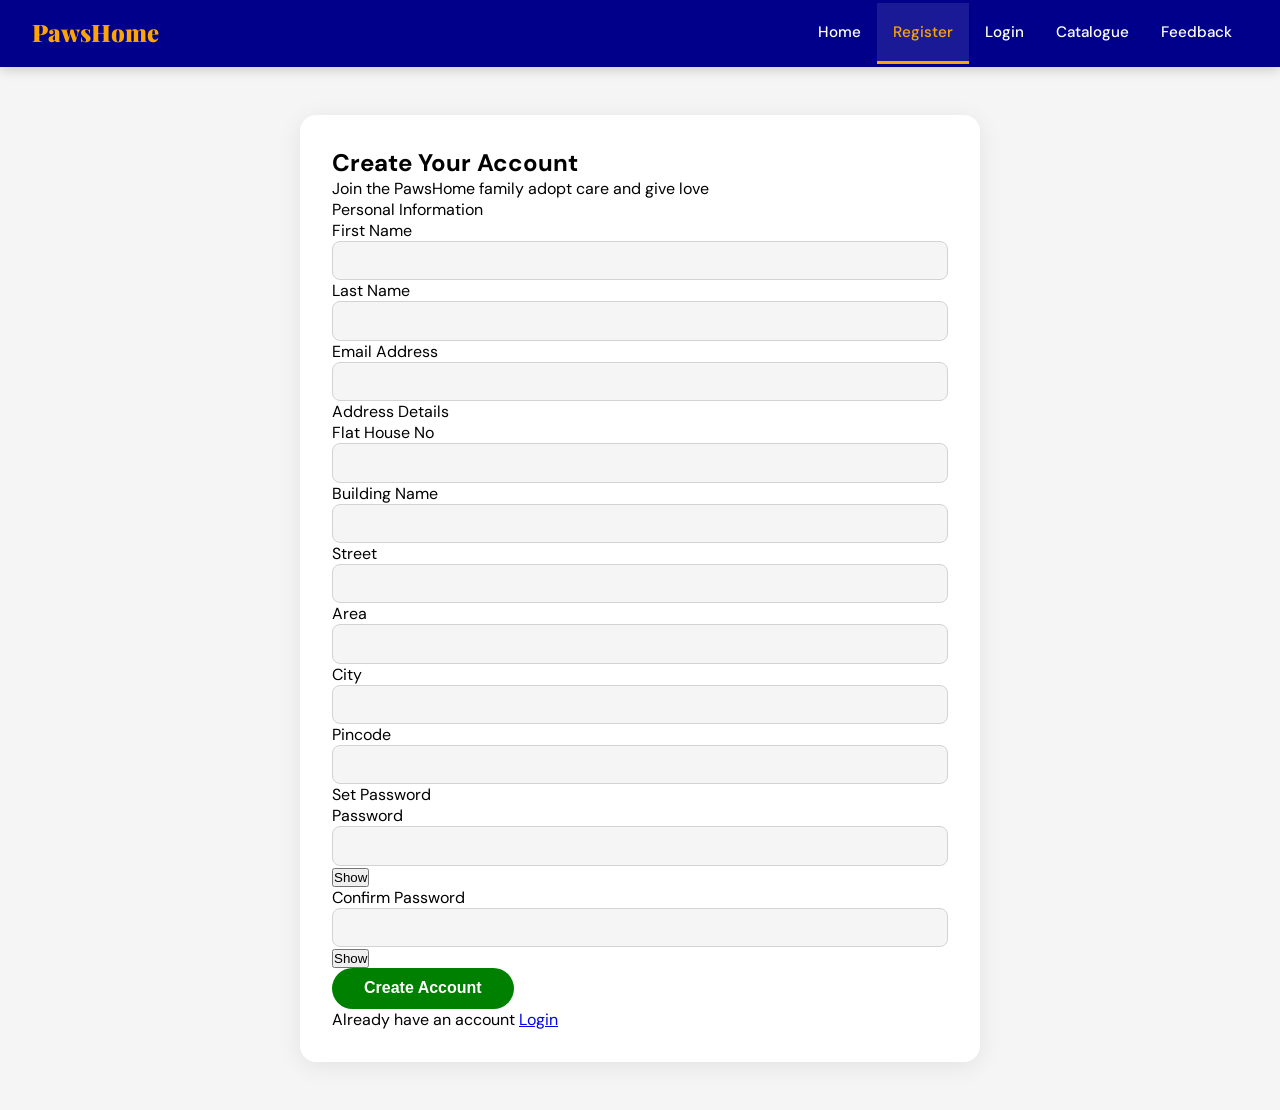
<file: register.html>
<!DOCTYPE html>
<html lang="en">
<head>
  <meta charset="UTF-8"/>
  <meta name="viewport" content="width=device-width, initial-scale=1.0"/>
  <title>Register PawsHome</title>
  <link rel="stylesheet" href="style.css"/>
</head>
<body>

<nav class="navbar" id="navbar">
  <a href="home.html" class="brand">PawsHome</a>
  <a href="home.html">Home</a>
  <a href="register.html" class="active">Register</a>
  <a href="login.html" id="nav-login">Login</a>
  <a href="catalogue.html">Catalogue</a>
  <a href="feedback.html">Feedback</a>
  <span class="welcome-msg hidden" id="welcome-msg"></span>
  <a href="dashboard.html" class="hidden" id="nav-dashboard">Dashboard</a>
  <a href="#" class="btn-logout hidden" id="btn-logout" onclick="logout()">Logout</a>
</nav>

<div class="form-page">
  <div class="form-card">
    <h2>Create Your Account</h2>
    <p class="subtitle">Join the PawsHome family adopt care and give love</p>

    <div id="form-alert" class="alert alert-error hidden"></div>

    <form id="registerForm" novalidate>

      <div class="form-section-label">Personal Information</div>

      <div class="form-row">
        <div class="form-group">
          <label for="firstName">First Name</label>
          <input type="text" id="firstName"/>
          <div class="field-error" id="err-firstName">First name is required</div>
        </div>

        <div class="form-group">
          <label for="lastName">Last Name</label>
          <input type="text" id="lastName"/>
          <div class="field-error" id="err-lastName">Last name is required</div>
        </div>
      </div>

      <div class="form-group">
        <label for="email">Email Address</label>
        <input type="email" id="email"/>
        <div class="field-error" id="err-email">Enter valid email</div>
      </div>

      <div class="form-section-label">Address Details</div>

      <div class="form-row">
        <div class="form-group">
          <label for="flatNo">Flat House No</label>
          <input type="text" id="flatNo"/>
          <div class="field-error" id="err-flatNo">Required</div>
        </div>

        <div class="form-group">
          <label for="building">Building Name</label>
          <input type="text" id="building"/>
          <div class="field-error" id="err-building">Required</div>
        </div>
      </div>

      <div class="form-row">
        <div class="form-group">
          <label for="street">Street</label>
          <input type="text" id="street"/>
        </div>

        <div class="form-group">
          <label for="area">Area</label>
          <input type="text" id="area"/>
        </div>
      </div>

      <div class="form-row">
        <div class="form-group">
          <label for="city">City</label>
          <input type="text" id="city"/>
          <div class="field-error" id="err-city">Required</div>
        </div>

        <div class="form-group">
          <label for="pincode">Pincode</label>
          <input type="text" id="pincode" maxlength="6"/>
          <div class="field-error" id="err-pincode">6 digits required</div>
        </div>
      </div>

      <div class="form-section-label">Set Password</div>

      <div class="form-group">
        <label for="password">Password</label>
        <div class="pw-wrap">
          <input type="password" id="password"/>
          <button type="button" class="pw-toggle" onclick="togglePw('password','eyeIcon1')" id="eyeIcon1">Show</button>
        </div>

        <div class="strength-bar" id="strengthBar">
          <div class="strength-track">
            <div class="strength-fill" id="strengthFill"></div>
          </div>
          <div class="strength-label" id="strengthLabel"></div>
        </div>

        <div class="field-error" id="err-password">Min 8 characters</div>
      </div>

      <div class="form-group">
        <label for="confirmPassword">Confirm Password</label>
        <div class="pw-wrap">
          <input type="password" id="confirmPassword"/>
          <button type="button" class="pw-toggle" onclick="togglePw('confirmPassword','eyeIcon2')" id="eyeIcon2">Show</button>
        </div>
        <div class="field-error" id="err-confirmPassword">Passwords do not match</div>
      </div>

      <button type="submit" class="btn btn-primary btn-full mt-2">
        Create Account
      </button>

      <div class="login-link">
        Already have an account <a href="login.html">Login</a>
      </div>

    </form>
  </div>
</div>

<script src="app.js"></script>

<script>

initNavbar();

document.getElementById('password').addEventListener('input', function(){
  const pw=this.value,bar=document.getElementById('strengthBar'),fill=document.getElementById('strengthFill'),label=document.getElementById('strengthLabel');
  bar.className='strength-bar';
  if(!pw){fill.style.width='0';label.textContent='';return;}

  const hasUpper=/[A-Z]/.test(pw),hasLower=/[a-z]/.test(pw),hasNum=/[0-9]/.test(pw),hasSpec=/[^A-Za-z0-9]/.test(pw);
  let level='weak';

  if(pw.length>=8&&hasSpec)level='strong';
  else if(pw.length>=8&&(hasUpper&&hasLower&&hasNum))level='medium';

  bar.classList.add('strength-'+level);
  label.textContent=level+' password';
});

function togglePw(id,btnId){
  const inp=document.getElementById(id);
  inp.type=inp.type==='password'?'text':'password';
}

['firstName','lastName','email','flatNo','building','city','pincode','password','confirmPassword'].forEach(id=>{
  const el=document.getElementById(id);
  if(el)el.addEventListener('input',()=>clearFieldError(id));
});

function clearFieldError(id){
  const inp=document.getElementById(id),err=document.getElementById('err-'+id);
  if(inp)inp.classList.remove('error');
  if(err)err.classList.remove('show');
}

function showFieldError(id,msg){
  const inp=document.getElementById(id),err=document.getElementById('err-'+id);
  if(inp)inp.classList.add('error');
  if(err){if(msg)err.textContent=msg;err.classList.add('show');}
}

document.getElementById('registerForm').addEventListener('submit',async function(e){
  e.preventDefault();

  const firstName=document.getElementById('firstName').value.trim();
  const lastName=document.getElementById('lastName').value.trim();
  const email=document.getElementById('email').value.trim();
  const flatNo=document.getElementById('flatNo').value.trim();
  const building=document.getElementById('building').value.trim();
  const street=document.getElementById('street').value.trim();
  const area=document.getElementById('area').value.trim();
  const city=document.getElementById('city').value.trim();
  const pincode=document.getElementById('pincode').value.trim();
  const password=document.getElementById('password').value;
  const confirmPassword=document.getElementById('confirmPassword').value;

  ['firstName','lastName','email','flatNo','building','city','pincode','password','confirmPassword'].forEach(clearFieldError);
  document.getElementById('form-alert').classList.add('hidden');

  const errors=[];
  if(!firstName)errors.push({id:'firstName',msg:'Required'});
  if(!lastName)errors.push({id:'lastName',msg:'Required'});
  if(!email||!/^[^\s@]+@[^\s@]+\.[^\s@]+$/.test(email))errors.push({id:'email',msg:'Invalid email'});
  if(!flatNo)errors.push({id:'flatNo',msg:'Required'});
  if(!building)errors.push({id:'building',msg:'Required'});
  if(!city)errors.push({id:'city',msg:'Required'});
  if(!pincode||!/^\d{6}$/.test(pincode))errors.push({id:'pincode',msg:'6 digits'});
  if(!password||password.length<8)errors.push({id:'password',msg:'Min 8 chars'});
  if(password!==confirmPassword)errors.push({id:'confirmPassword',msg:'Mismatch'});

  if(errors.length>0){
    errors.forEach(err=>showFieldError(err.id,err.msg));
    document.getElementById(errors[0].id).focus();
    return;
  }

  const formData=new FormData();
  formData.append('action','register');
  formData.append('firstName',firstName);
  formData.append('lastName',lastName);
  formData.append('email',email);
  formData.append('flatNo',flatNo);
  formData.append('building',building);
  formData.append('street',street);
  formData.append('area',area);
  formData.append('city',city);
  formData.append('pincode',pincode);
  formData.append('password',password);

  try{
    const res=await fetch('api.php',{method:'POST',body:formData});
    const data=await res.json();

    if(data.success){
      showToast('Registered');
      setTimeout(()=>window.location.href='login.html',1500);
    }else{
      const alert=document.getElementById('form-alert');
      alert.textContent=data.message||'Failed';
      alert.classList.remove('hidden');
      if(data.field)showFieldError(data.field,data.message);
    }
  }catch{
    const alert=document.getElementById('form-alert');
    alert.textContent='Network error';
    alert.classList.remove('hidden');
  }

});

</script>
</body>
</html>
</file>
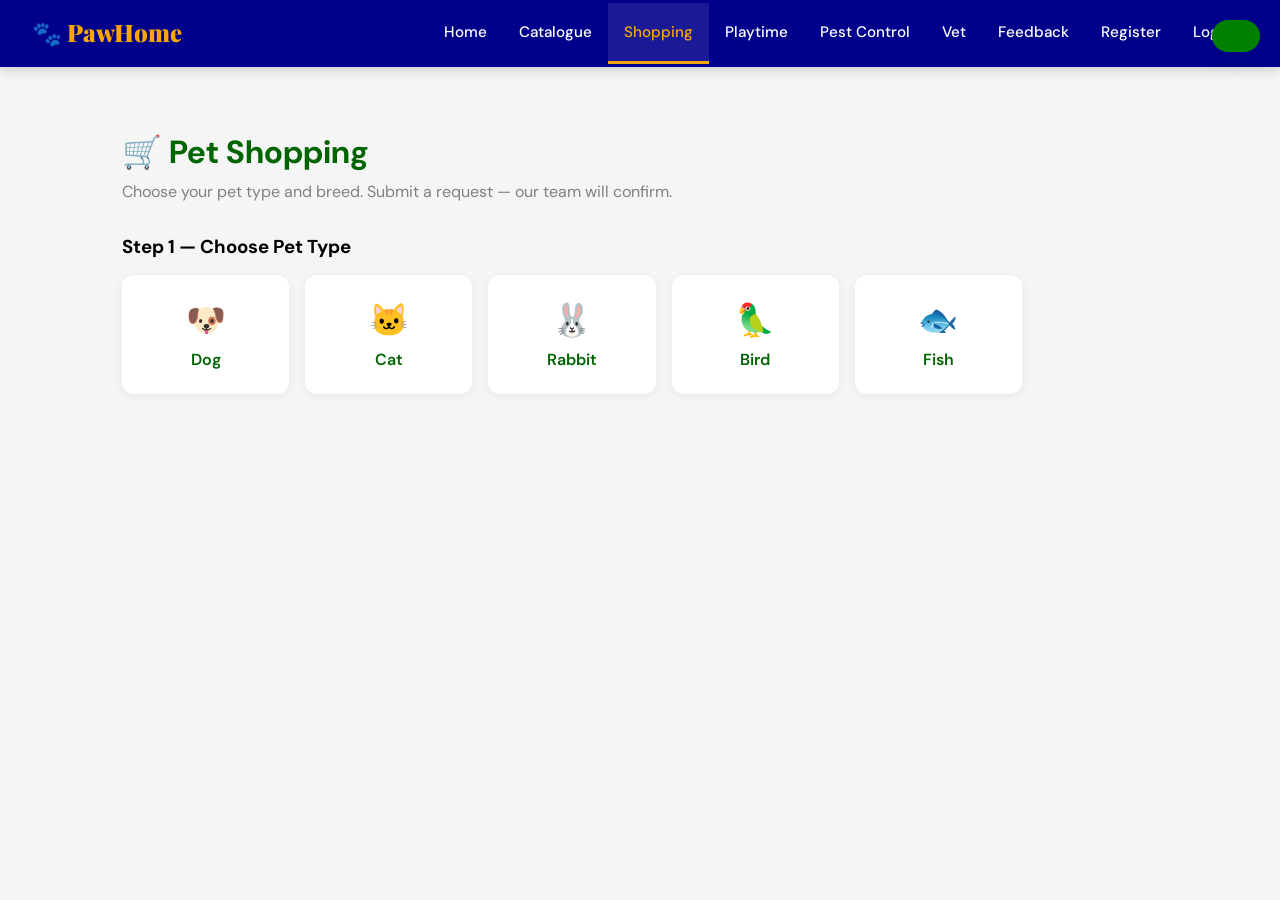
<file: shopping.html>
<!DOCTYPE html>
<html lang="en">
<head>
<meta charset="UTF-8">
<meta name="viewport" content="width=device-width, initial-scale=1.0">
<title>Pet Shopping – PawHome</title>
<link rel="stylesheet" href="style.css">
</head>
<body>

<nav class="navbar" id="navbar">
  <a href="home.html" class="brand">🐾 PawHome</a>
  <a href="home.html">Home</a>
  <a href="catalogue.html">Catalogue</a>
  <a href="shopping.html" class="active">Shopping</a>
  <a href="playtime.html">Playtime</a>
  <a href="pest.html">Pest Control</a>
  <a href="vet.html">Vet</a>
  <a href="feedback.html">Feedback</a>
  <a href="register.html" id="navRegister">Register</a>
  <a href="login.html" id="navLogin">Login</a>
  <span class="welcome-msg hidden" id="welcome-msg"></span>
  <a href="#" class="btn-logout hidden" id="btn-logout" onclick="logout()">Logout</a>
</nav>

<div class="section-wrap">
  <h1 class="section-title">🛒 Pet Shopping</h1>
  <p class="section-sub">Choose your pet type and breed. Submit a request — our team will confirm.</p>

  <div id="step1">
    <h3 style="margin-bottom:1rem;">Step 1 — Choose Pet Type</h3>
    <div style="display:grid;grid-template-columns:repeat(5,1fr);gap:1rem;max-width:900px;">
      <div class="pet-type-card" onclick="selectPetType('dog','Dog')">🐶<div class="pt-label">Dog</div></div>
      <div class="pet-type-card" onclick="selectPetType('cat','Cat')">🐱<div class="pt-label">Cat</div></div>
      <div class="pet-type-card" onclick="selectPetType('rabbit','Rabbit')">🐰<div class="pt-label">Rabbit</div></div>
      <div class="pet-type-card" onclick="selectPetType('bird','Bird')">🦜<div class="pt-label">Bird</div></div>
      <div class="pet-type-card" onclick="selectPetType('fish','Fish')">🐟<div class="pt-label">Fish</div></div>
    </div>
  </div>

  <div id="step2" class="hidden" style="margin-top:2rem;">
    <div style="display:flex;align-items:center;gap:1rem;margin-bottom:1.5rem;">
      <button class="btn btn-outline" onclick="goBack()">← Back</button>
      <h3 id="step2-title" style="margin:0;">Choose Breed</h3>
    </div>
    <div class="shop-grid" id="breedGrid"></div>
  </div>
</div>

<style>
.pet-type-card{background:white;border-radius:12px;padding:1.5rem;text-align:center;cursor:pointer;box-shadow:0 2px 10px rgba(0,0,0,0.06);font-size:2rem;transition:0.2s;}
.pet-type-card:hover{transform:translateY(-4px);box-shadow:0 6px 20px rgba(0,0,0,0.12);}
.pt-label{font-size:1rem;font-weight:600;color:darkgreen;margin-top:0.5rem;}
</style>

<div class="toast" id="toast"></div>

<script src="app.js"></script>
<script>
initNavbar();

const breeds = {
  dog: [{name:'Labrador',desc:'Friendly and loyal'},{name:'Golden Retriever',desc:'Playful and loving'},{name:'German Shepherd',desc:'Smart and protective'},{name:'Beagle',desc:'Curious and active'}],
  cat: [{name:'Persian',desc:'Calm indoor pet'},{name:'Siamese',desc:'Social and vocal'},{name:'Tabby',desc:'Easygoing and friendly'},{name:'British Shorthair',desc:'Quiet and relaxed'}],
  rabbit:[{name:'White Rabbit',desc:'Gentle and calm'},{name:'Dutch Rabbit',desc:'Playful and active'},{name:'Lionhead Rabbit',desc:'Fluffy and cute'},{name:'Mini Lop',desc:'Friendly small breed'}],
  bird: [{name:'Budgerigar',desc:'Talkative and small'},{name:'Cockatiel',desc:'Friendly and musical'},{name:'Parrot',desc:'Intelligent and social'},{name:'Lovebird',desc:'Colorful and energetic'}],
  fish: [{name:'Goldfish',desc:'Easy to maintain'},{name:'Betta Fish',desc:'Bright and solo'},{name:'Guppy',desc:'Small and colorful'},{name:'Angelfish',desc:'Elegant aquarium fish'}]
};

let currentType='', currentTypeLabel='';

function selectPetType(type,label){
  const user=getUser();
  if(!user){ showToast('Please login first'); setTimeout(()=>window.location.href='login.html',1200); return; }

  currentType=type; currentTypeLabel=label;
  document.getElementById('step1').classList.add('hidden');
  document.getElementById('step2').classList.remove('hidden');
  document.getElementById('step2-title').textContent=`Choose ${label} Breed`;

  const grid=document.getElementById('breedGrid');
  grid.innerHTML=(breeds[type]||[]).map(b=>`
    <div class="product-card">
      <div class="product-card-body">
        <h4>${b.name}</h4>
        <p style="color:gray;margin-bottom:1rem;">${b.desc}</p>
        <button class="btn btn-primary" onclick="addToCart('${b.name}','${label}')">🛒 Request</button>
      </div>
    </div>`).join('');
}

function goBack(){
  document.getElementById('step2').classList.add('hidden');
  document.getElementById('step1').classList.remove('hidden');
}

async function addToCart(name,type){
  const user=getUser();
  if(!user){ showToast('Please login first'); return; }

  const data = await apiFetch('shopping_booking',{user_id:user.id,pet_name:name,pet_type:type});
  if(data.success){
    showToast(`✅ ${name} request sent! Team will confirm.`);
  } else {
    showToast('Request failed. Try again.');
  }
}
</script>
</body>
</html>
</file>
<file: style.css>
@import url('https://fonts.googleapis.com/css2?family=Playfair+Display:wght@400;700;900&family=DM+Sans:wght@300;400;500;600&display=swap');

:root{
  --primary:green; --primary-light:lightgreen; --primary-dark:darkgreen;
  --accent:orange; --accent2:red;
  --bg:whitesmoke; --bg2:beige;
  --white:white; --text:black; --text-muted:gray;
  --error:red; --success:green; --warning:orange;
  --border:lightgray; --card-shadow:0 4px 24px rgba(0,0,0,0.08);
  --radius:16px; --radius-sm:8px;
}

*{margin:0;padding:0;box-sizing:border-box}
body{font-family:'DM Sans',sans-serif;background:var(--bg);color:var(--text);min-height:100vh}

/* NAVBAR */
.navbar{background:darkblue;padding:0 2rem;display:flex;align-items:center;position:sticky;top:0;z-index:1000;box-shadow:0 2px 12px rgba(0,0,0,0.2)}
.navbar .brand{font-family:'Playfair Display',serif;font-size:1.5rem;color:orange;font-weight:900;margin-right:auto;padding:1rem 0}
.navbar a{color:white;text-decoration:none;padding:1.2rem 1rem;font-size:0.95rem;font-weight:500;transition:0.2s;border-bottom:3px solid transparent}
.navbar a:hover,.navbar a.active{background:rgba(255,255,255,0.1);color:orange;border-bottom-color:orange}
.navbar .btn-logout{background:red;color:white;border-radius:8px;padding:0.5rem 1.2rem;margin-left:1rem;border:none;font-size:0.9rem;cursor:pointer}
.navbar .btn-logout:hover{background:darkred}
.navbar .welcome-msg{color:orange;font-size:0.9rem;font-weight:600;padding:0 1rem}

/* BUTTONS */
.btn{display:inline-flex;align-items:center;gap:8px;padding:0.7rem 2rem;border-radius:50px;border:none;font-size:1rem;font-weight:600;cursor:pointer;text-decoration:none;transition:0.2s}
.btn-primary{background:green;color:white}
.btn-primary:hover{background:darkgreen;transform:translateY(-2px)}
.btn-accent{background:orange;color:white}
.btn-accent:hover{background:red}
.btn-outline{background:none;color:green;border:2px solid green}
.btn-outline:hover{background:green;color:white}

/* HERO */
.hero{min-height:80vh;background:linear-gradient(120deg,darkblue,blue,lightblue);display:flex;align-items:center;justify-content:center;text-align:center;padding:4rem 2rem;position:relative;overflow:hidden}
.hero::before{content:'';position:absolute;inset:0;background:url('https://images.unsplash.com/photo-1548199973-03cce0bbc87b?w=1600') center/cover no-repeat;opacity:0.2}
.hero-content{position:relative;z-index:1;max-width:750px}
.hero h1{font-family:'Playfair Display',serif;font-size:3rem;color:white;font-weight:900;margin-bottom:1rem}
.hero p{color:white;font-size:1.1rem;margin-bottom:2rem}
.hero-btns{display:flex;gap:1rem;justify-content:center;flex-wrap:wrap}

/* ADOPT BOX */
.adopt-section{padding:4rem 2rem;max-width:1100px;margin:auto}
.adopt-box{background:white;border-radius:16px;padding:3rem;box-shadow:var(--card-shadow);border-left:6px solid lightgreen;display:flex;gap:2rem}
.adopt-box h2{font-size:1.8rem;color:darkgreen;margin-bottom:1rem}
.adopt-box ul{list-style:none}
.adopt-box li{padding:0.4rem 0;color:gray}

/* STATS */
.stats-row{display:grid;grid-template-columns:repeat(auto-fit,minmax(180px,1fr));gap:1rem;padding:2rem}
.stat-card{background:purple;color:white;border-radius:16px;padding:2rem;text-align:center}
.stat-card .num{font-size:2.5rem;color:yellow}

/* SECTIONS */
.section-title{font-size:2rem;color:darkgreen;margin-bottom:0.5rem}
.section-sub{color:gray;margin-bottom:2rem}
.section-wrap{padding:4rem 2rem;max-width:1100px;margin:auto}

/* CARDS */
.animal-grid{display:grid;grid-template-columns:repeat(auto-fill,minmax(240px,1fr));gap:1.5rem}
.animal-card{background:white;border-radius:16px;overflow:hidden;box-shadow:var(--card-shadow);transition:0.2s}
.animal-card:hover{transform:translateY(-5px)}
.animal-card img{width:100%;height:180px;object-fit:cover}
.animal-card-body{padding:1rem}
.animal-card-body h3{color:darkgreen}
.badge{padding:3px 10px;border-radius:20px;background:beige;color:green;font-size:0.8rem}

/* FORM */
.form-page{min-height:100vh;background:whitesmoke;padding:3rem 1rem}
.form-card{background:white;border-radius:16px;padding:2rem;max-width:680px;margin:auto;box-shadow:var(--card-shadow)}
.form-group input,.form-group select,.form-group textarea{width:100%;padding:0.7rem;border:1px solid lightgray;border-radius:8px;background:whitesmoke}
.form-group input:focus{border-color:lightgreen}
.field-error{color:red;font-size:0.8rem;display:none}
.field-error.show{display:block}

/* SERVICES */
.services-grid{display:grid;grid-template-columns:repeat(auto-fill,minmax(260px,1fr));gap:1.5rem}
.service-card{background:white;border-radius:16px;overflow:hidden;box-shadow:var(--card-shadow);transition:0.2s}
.service-card:hover{transform:translateY(-5px)}
.service-card img{width:100%;height:180px;object-fit:cover}
.service-card-body{padding:1rem}
.service-card-body h3{color:darkgreen}

/* SHOP */
.shop-grid{display:grid;grid-template-columns:repeat(auto-fill,minmax(230px,1fr));gap:1rem}
.product-card{background:white;border-radius:16px;overflow:hidden;box-shadow:var(--card-shadow)}
.product-card:hover{transform:translateY(-5px)}
.product-card-body{padding:1rem}
.product-card-body .price{color:red}

/* ALERT */
.alert{padding:1rem;border-radius:8px;margin-bottom:1rem}
.alert-error{background:pink;color:red}
.alert-success{background:lightgreen;color:green}

/* TABLE */
table{width:100%;border-collapse:collapse}
thead{background:darkblue;color:white}
td,th{padding:0.7rem;border-bottom:1px solid lightgray}

/* FOOTER */
footer{background:black;color:white;text-align:center;padding:2rem;margin-top:3rem}
footer span{color:orange}

/* UTIL */
.hidden{display:none}
.text-center{text-align:center}

/* RESPONSIVE */
@media(max-width:700px){
  .form-row{grid-template-columns:1fr}
  .adopt-box{flex-direction:column}
  .navbar{flex-wrap:wrap}
  .navbar a{padding:0.8rem}
}

/* TOAST */
.toast{position:fixed;top:20px;right:20px;background:var(--success);color:var(--white);padding:1rem 1.5rem;border-radius:var(--radius);box-shadow:var(--card-shadow);z-index:10000;transform:translateX(400px);transition:0.3s;}
.toast:not(.hidden){transform:translateX(0);}

/* CATALOGUE SIDEBAR & GRID */
.catalogue-layout{display:flex;min-height:80vh;}
.catalogue-sidebar{width:220px;background:var(--primary-light);padding:1.5rem;flex-shrink:0;}
.pet-filter{cursor:pointer;padding:0.75rem;margin:0.5rem 0;border-radius:var(--radius-sm);background:var(--white);transition:0.2s;}
.pet-filter:hover{background:var(--white);}
.pet-filter.active{background:var(--primary);color:var(--white);}
.catalogue-main{flex:1;padding:2rem;overflow:auto;}
.pets-grid{display:grid;grid-template-columns:repeat(auto-fill,minmax(280px,1fr));gap:1.5rem;}
.pet-card{background:var(--white);border-radius:var(--radius);overflow:hidden;box-shadow:var(--card-shadow);transition:0.2s;}
.pet-card:hover{transform:translateY(-4px);}
.pet-card img{width:100%;height:200px;object-fit:cover;}
.pet-info{padding:1.2rem;}
.pet-type-icon{font-size:1.5rem;margin-right:0.5rem;}
.pet-details{line-height:1.5;}

/* FEEDBACK */
.feedback-stars{display:flex;gap:0.2rem;}
.star{fill:gray;width:20px;height:20px;cursor:pointer;transition:0.2s;}
.star.filled{fill:gold;}
.feedback-grid{display:grid;grid-template-columns:repeat(auto-fill,minmax(300px,1fr));gap:1.5rem;}
.feedback-card{background:var(--white);border-radius:var(--radius);padding:1.5rem;box-shadow:var(--card-shadow);}
.avg-rating{display:inline-flex;align-items:center;gap:0.5rem;font-size:1.2rem;font-weight:600;color:var(--primary-dark);}

/* SLOT CARDS */
.slot-card{padding:1rem;border:2px solid var(--border);border-radius:var(--radius-sm);cursor:pointer;transition:0.2s;text-align:center;margin:0.5rem 0;}
.slot-card.available:hover{background:var(--primary-light);}
.slot-card.available.selected{background:var(--primary);color:var(--white);border-color:var(--primary);}
.slot-card.booked{background:var(--error);color:var(--white);cursor:not-allowed;}

/* BETTER RESPONSIVE */
@media(max-width:900px){.catalogue-layout{flex-direction:column;}.catalogue-sidebar{width:100%;order:2;}.catalogue-main{order:1;}}
@media(max-width:500px){.pets-grid{grid-template-columns:1fr;}}
</file>
